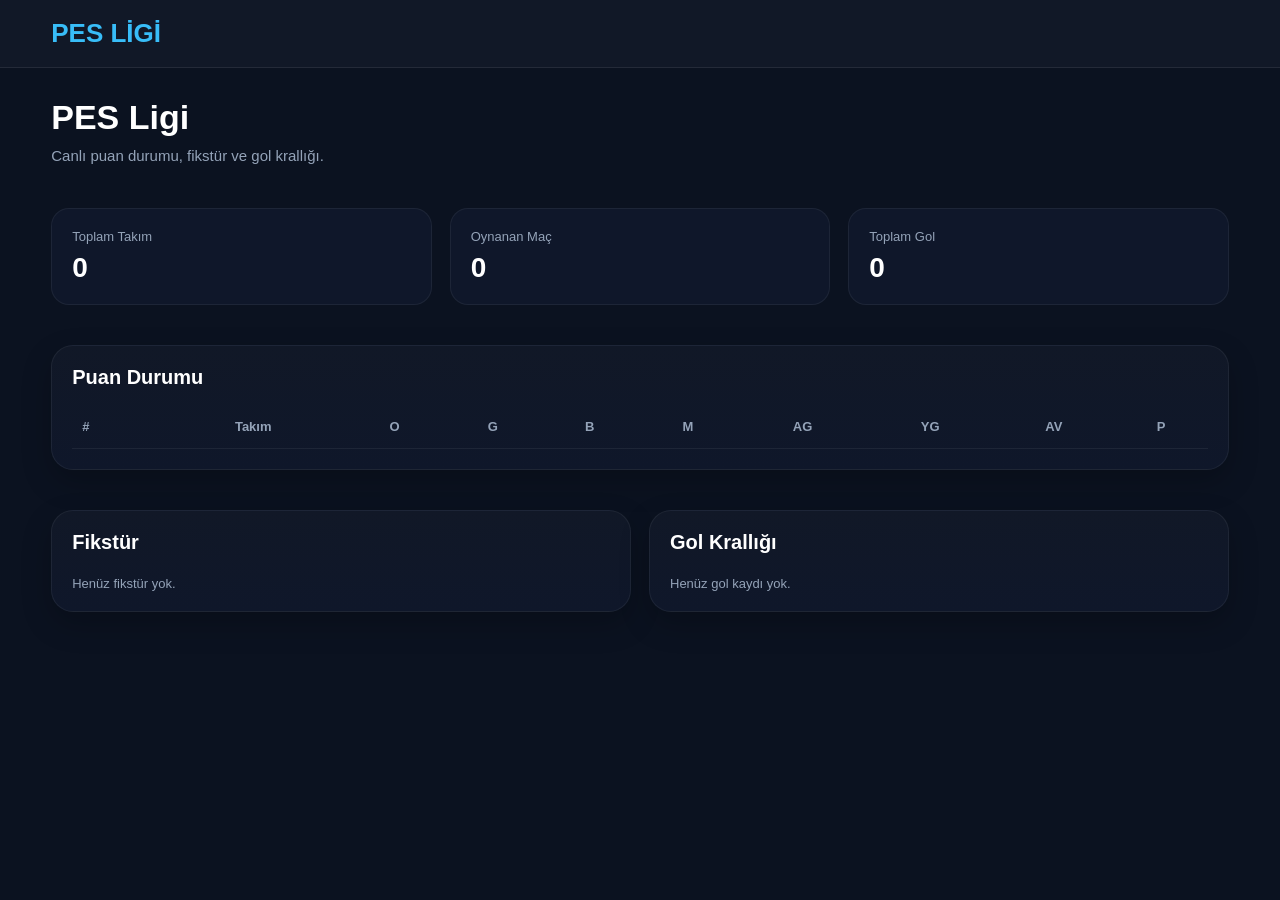
<file: index.html>
<!DOCTYPE html>
<html lang="tr">
<head>
  <meta charset="UTF-8" />
  <meta name="viewport" content="width=device-width, initial-scale=1.0" />
  <title>PES Lig</title>
  <link rel="stylesheet" href="style.css" />
</head>
<body>

  <header class="topbar">
    <div class="container topbar-inner">
      <div class="logo">PES LİGİ</div>
    </div>
  </header>

  <div class="container">
    <section class="hero">
      <h1 id="leagueTitle">PES Ligi</h1>
      <p>Canlı puan durumu, fikstür ve gol krallığı.</p>
    </section>

    <section class="section">
      <div class="grid grid-3">
        <div class="stat-box">
          <div class="stat-title">Toplam Takım</div>
          <div class="stat-value" id="statPlayers">0</div>
        </div>
        <div class="stat-box">
          <div class="stat-title">Oynanan Maç</div>
          <div class="stat-value" id="statPlayed">0</div>
        </div>
        <div class="stat-box">
          <div class="stat-title">Toplam Gol</div>
          <div class="stat-value" id="statGoals">0</div>
        </div>
      </div>
    </section>

    <section class="section card">
      <h2>Puan Durumu</h2>
      <div class="table-wrap">
        <table>
          <thead>
            <tr>
              <th>#</th>
              <th>Takım</th>
              <th>O</th>
              <th>G</th>
              <th>B</th>
              <th>M</th>
              <th>AG</th>
              <th>YG</th>
              <th>AV</th>
              <th>P</th>
            </tr>
          </thead>
          <tbody id="standingsTable"></tbody>
        </table>
      </div>
    </section>

    <section class="grid grid-2 section">
      <div class="card">
        <h2>Fikstür</h2>
        <div id="fixturesPublic" class="list"></div>
      </div>

      <div class="card">
        <h2>Gol Krallığı</h2>
        <div id="scorersTable" class="list"></div>
      </div>
    </section>
  </div>

  <script src="app.js"></script>
</body>
</html>
</file>
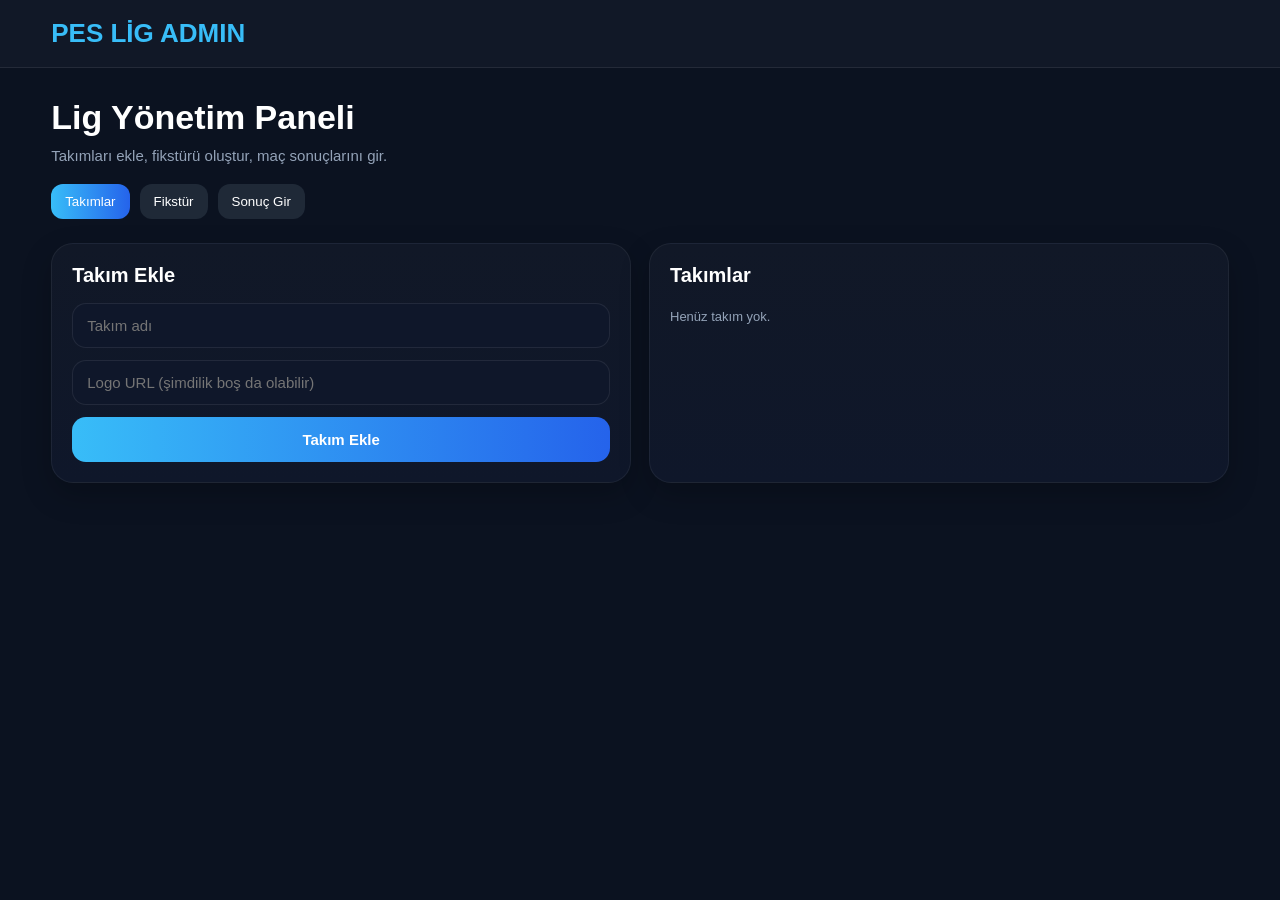
<file: admin.html>
<!DOCTYPE html>
<html lang="tr">
<head>
  <meta charset="UTF-8" />
  <meta name="viewport" content="width=device-width, initial-scale=1.0" />
  <title>PES Lig Admin Panel</title>
  <link rel="stylesheet" href="style.css" />
</head>
<body>

  <header class="topbar">
    <div class="container topbar-inner">
      <div class="logo">PES LİG ADMIN</div>
    </div>
  </header>

  <div class="container">
    <section class="hero">
      <h1>Lig Yönetim Paneli</h1>
      <p>Takımları ekle, fikstürü oluştur, maç sonuçlarını gir.</p>
    </section>

    <div class="tabs">
      <button class="tab-btn active" data-tab="teamsTab">Takımlar</button>
      <button class="tab-btn" data-tab="fixturesTab">Fikstür</button>
      <button class="tab-btn" data-tab="resultsTab">Sonuç Gir</button>
    </div>

    <!-- TAKIMLAR -->
    <section id="teamsTab" class="tab-content">
      <div class="grid grid-2 section">
        <div class="card">
          <h2>Takım Ekle</h2>
          <input type="text" id="teamName" placeholder="Takım adı" />
          <input type="text" id="teamLogo" placeholder="Logo URL (şimdilik boş da olabilir)" />
          <button class="primary" id="addTeamBtn">Takım Ekle</button>
        </div>

        <div class="card">
          <h2>Takımlar</h2>
          <div id="teamsList" class="list"></div>
        </div>
      </div>
    </section>

    <!-- FİKSTÜR -->
    <section id="fixturesTab" class="tab-content hidden">
      <div class="grid grid-2 section">
        <div class="card">
          <h2>Fikstür İşlemleri</h2>
          <button class="primary" id="generateFixturesBtn">Otomatik 2 Devre Fikstür Oluştur</button>
          <button class="secondary" id="clearFixturesBtn">Fikstürü Sıfırla</button>
        </div>

        <div class="card">
          <h2>Oluşan Fikstür</h2>
          <div id="fixturesList" class="list"></div>
        </div>
      </div>
    </section>

    <!-- SONUÇ GİR -->
    <section id="resultsTab" class="tab-content hidden">
      <div class="grid grid-2 section">
        <div class="card">
          <h2>Maç Seç</h2>
          <select id="fixtureSelect">
            <option value="">Maç seç</option>
          </select>

          <div id="matchForm" class="hidden">
            <div class="two-col">
              <input type="number" id="homeScore" placeholder="Ev sahibi skoru" min="0" />
              <input type="number" id="awayScore" placeholder="Deplasman skoru" min="0" />
            </div>

            <h3 style="margin: 12px 0;">Ev Sahibi Golcüleri</h3>
            <div id="homeScorers"></div>
            <button class="secondary" id="addHomeScorerBtn">+ Ev Sahibi Golcü Ekle</button>

            <h3 style="margin: 18px 0 12px;">Deplasman Golcüleri</h3>
            <div id="awayScorers"></div>
            <button class="secondary" id="addAwayScorerBtn">+ Deplasman Golcü Ekle</button>

            <button class="primary" id="saveResultBtn" style="margin-top:16px;">Sonucu Kaydet</button>
          </div>
        </div>

        <div class="card">
          <h2>Seçilen Maç</h2>
          <div id="selectedMatchPreview" class="small">Henüz maç seçilmedi.</div>
        </div>
      </div>
    </section>
  </div>

  <script src="admin.js"></script>
</body>
</html>
</file>
<file: style.css>
* {
  margin: 0;
  padding: 0;
  box-sizing: border-box;
  font-family: Arial, sans-serif;
}

body {
  background: #0b1220;
  color: white;
}

a {
  color: inherit;
  text-decoration: none;
}

.container {
  width: min(1200px, 92%);
  margin: auto;
}

.topbar {
  background: #111827;
  border-bottom: 1px solid rgba(255,255,255,0.08);
  padding: 18px 0;
  position: sticky;
  top: 0;
  z-index: 50;
}

.topbar-inner {
  display: flex;
  justify-content: space-between;
  align-items: center;
}

.logo {
  font-size: 26px;
  font-weight: 800;
  color: #38bdf8;
}

.nav {
  display: flex;
  gap: 14px;
  flex-wrap: wrap;
}

.nav a, .nav button {
  background: #1f2937;
  color: white;
  border: none;
  padding: 10px 14px;
  border-radius: 12px;
  cursor: pointer;
  font-size: 14px;
}

.nav a:hover, .nav button:hover {
  background: #334155;
}

.hero {
  padding: 30px 0 20px;
}

.hero h1 {
  font-size: 34px;
  margin-bottom: 10px;
}

.hero p {
  color: #94a3b8;
  font-size: 15px;
}

.grid {
  display: grid;
  gap: 18px;
}

.grid-3 {
  grid-template-columns: repeat(3, 1fr);
}

.grid-2 {
  grid-template-columns: repeat(2, 1fr);
}

.card {
  background: linear-gradient(180deg, #111827 0%, #0f172a 100%);
  border: 1px solid rgba(255,255,255,0.06);
  border-radius: 22px;
  padding: 20px;
  box-shadow: 0 12px 30px rgba(0,0,0,0.22);
}

.card h2 {
  margin-bottom: 16px;
  font-size: 20px;
}

.stat-box {
  background: #0f172a;
  border: 1px solid rgba(255,255,255,0.06);
  padding: 20px;
  border-radius: 18px;
}

.stat-title {
  color: #94a3b8;
  font-size: 13px;
  margin-bottom: 8px;
}

.stat-value {
  font-size: 28px;
  font-weight: 800;
}

.section {
  margin: 24px 0 40px;
}

input, select {
  width: 100%;
  padding: 13px 14px;
  background: #0f172a;
  border: 1px solid rgba(255,255,255,0.08);
  color: white;
  border-radius: 14px;
  font-size: 15px;
  margin-bottom: 12px;
}

button.primary {
  width: 100%;
  padding: 14px;
  background: linear-gradient(90deg, #38bdf8, #2563eb);
  color: white;
  border: none;
  border-radius: 14px;
  font-size: 15px;
  font-weight: 700;
  cursor: pointer;
}

button.primary:hover {
  opacity: 0.95;
}

button.secondary {
  width: 100%;
  padding: 14px;
  background: #1e293b;
  color: white;
  border: none;
  border-radius: 14px;
  font-size: 15px;
  font-weight: 700;
  cursor: pointer;
  margin-top: 10px;
}

.list {
  display: flex;
  flex-direction: column;
  gap: 12px;
}

.player-item,
.fixture-item,
.result-item,
.scorer-item {
  background: #0f172a;
  border: 1px solid rgba(255,255,255,0.06);
  border-radius: 18px;
  padding: 16px;
}

.player-row,
.fixture-row {
  display: flex;
  justify-content: space-between;
  align-items: center;
  gap: 10px;
}

.badge {
  background: #1d4ed8;
  color: white;
  padding: 6px 10px;
  border-radius: 999px;
  font-size: 12px;
  font-weight: 700;
}

.small {
  color: #94a3b8;
  font-size: 13px;
  margin-top: 6px;
}

.table-wrap {
  overflow-x: auto;
}

table {
  width: 100%;
  border-collapse: collapse;
  min-width: 700px;
}

th, td {
  text-align: center;
  padding: 14px 10px;
  border-bottom: 1px solid rgba(255,255,255,0.06);
}

th {
  color: #94a3b8;
  font-size: 13px;
  font-weight: 700;
}

td:first-child, th:first-child {
  text-align: left;
}

.team-name {
  font-weight: 700;
}

.fixture-score {
  font-size: 22px;
  font-weight: 800;
  color: #38bdf8;
}

.status {
  font-size: 12px;
  padding: 6px 10px;
  border-radius: 999px;
  font-weight: 700;
}

.status.pending {
  background: #78350f;
  color: #fbbf24;
}

.status.done {
  background: #14532d;
  color: #4ade80;
}

.hidden {
  display: none !important;
}

.two-col {
  display: grid;
  grid-template-columns: 1fr 1fr;
  gap: 12px;
}

.scorer-row {
  display: grid;
  grid-template-columns: 1fr 120px 44px;
  gap: 10px;
  align-items: center;
  margin-bottom: 10px;
}

.icon-btn {
  background: #7f1d1d;
  color: white;
  border: none;
  border-radius: 12px;
  height: 44px;
  cursor: pointer;
  font-size: 18px;
}

.tabs {
  display: flex;
  gap: 10px;
  flex-wrap: wrap;
  margin-bottom: 20px;
}

.tab-btn {
  background: #1f2937;
  border: none;
  color: white;
  padding: 10px 14px;
  border-radius: 12px;
  cursor: pointer;
}

.tab-btn.active {
  background: linear-gradient(90deg, #38bdf8, #2563eb);
}

@media (max-width: 900px) {
  .grid-3,
  .grid-2,
  .two-col {
    grid-template-columns: 1fr;
  }

  .hero h1 {
    font-size: 28px;
  }

  .player-row,
  .fixture-row {
    flex-direction: column;
    align-items: flex-start;
  }
}
</file>
